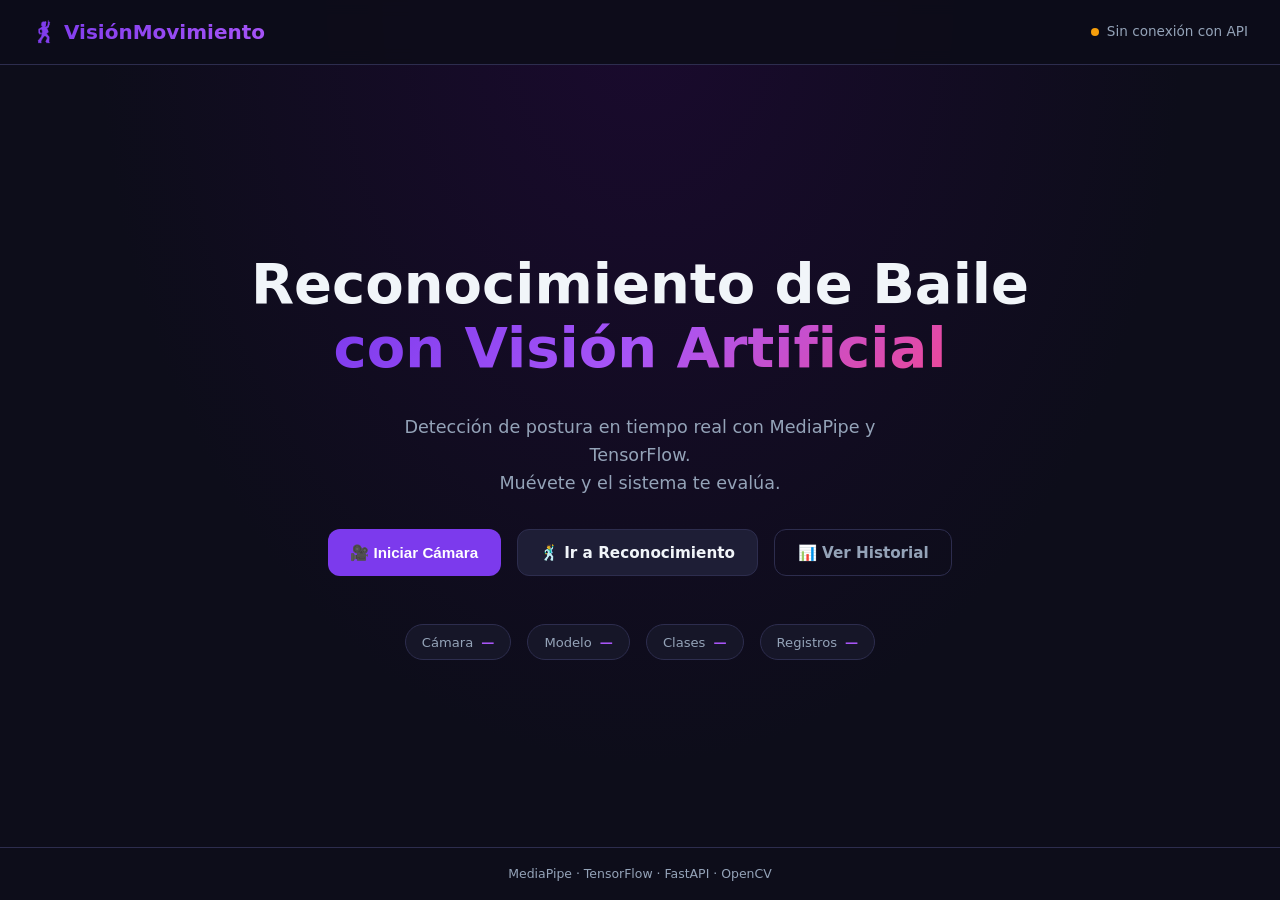
<file: index.html>
<!DOCTYPE html>
<html lang="es">
<head>
  <meta charset="UTF-8" />
  <meta name="viewport" content="width=device-width, initial-scale=1.0" />
  <title>Movimiento — Reconocimiento de Baile</title>
  <link rel="stylesheet" href="css/styles.css" />
</head>
<body>
  <div class="page page--home">

    <header class="header">
      <div class="header__logo">🕺 VisiónMovimiento</div>
      <div class="header__status" id="statusBadge">
        <span class="dot dot--off"></span> Desconectado
      </div>
    </header>

    <main class="hero">
      <h1 class="hero__title">Reconocimiento de Baile<br /><span>con Visión Artificial</span></h1>
      <p class="hero__subtitle">
        Detección de postura en tiempo real con MediaPipe y TensorFlow.<br />
        Muévete y el sistema te evalúa.
      </p>

      <div class="hero__actions">
        <button class="btn btn--primary" id="btnIniciar">
          🎥 Iniciar Cámara
        </button>
        <a href="recognition.html" class="btn btn--secondary" id="btnReconocer">
          🕺 Ir a Reconocimiento
        </a>
        <a href="results.html" class="btn btn--ghost">
          📊 Ver Historial
        </a>
      </div>

      <div class="system-info" id="systemInfo">
        <div class="system-info__item">
          <span class="label">Cámara</span>
          <span class="value" id="infoCamera">—</span>
        </div>
        <div class="system-info__item">
          <span class="label">Modelo</span>
          <span class="value" id="infoModelo">—</span>
        </div>
        <div class="system-info__item">
          <span class="label">Clases</span>
          <span class="value" id="infoClases">—</span>
        </div>
        <div class="system-info__item">
          <span class="label">Registros</span>
          <span class="value" id="infoRegistros">—</span>
        </div>
      </div>
    </main>

    <footer class="footer">
      MediaPipe · TensorFlow · FastAPI · OpenCV
    </footer>
  </div>

  <script src="js/main.js"></script>
</body>
</html>
</file>
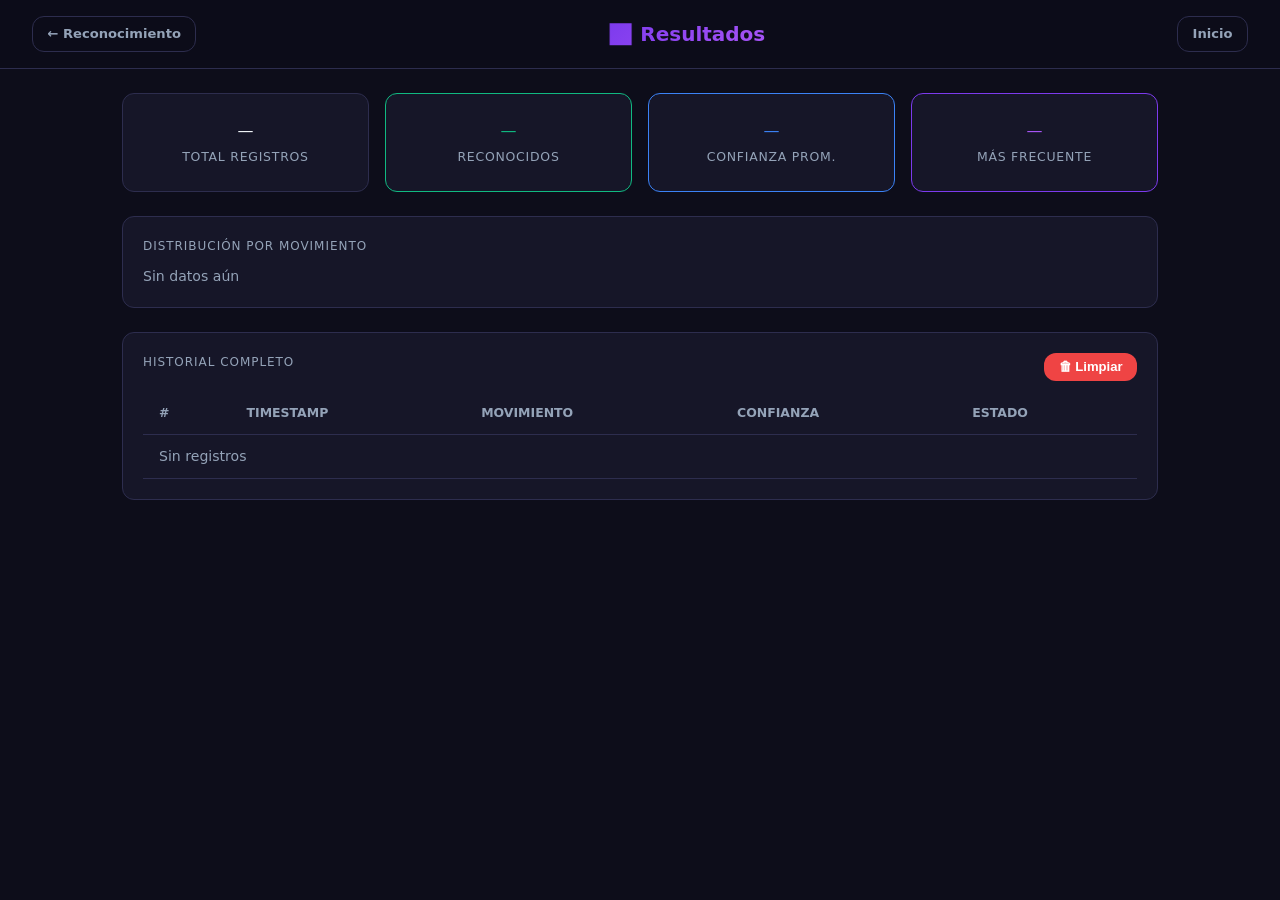
<file: results.html>
<!DOCTYPE html>
<html lang="es">
<head>
  <meta charset="UTF-8" />
  <meta name="viewport" content="width=device-width, initial-scale=1.0" />
  <title>Resultados — MovimientoAI</title>
  <link rel="stylesheet" href="css/styles.css" />
</head>
<body>
  <div class="page page--results">

    <header class="header">
      <a href="recognition.html" class="btn btn--ghost btn--sm">← Reconocimiento</a>
      <div class="header__logo">📊 Resultados</div>
      <a href="index.html" class="btn btn--ghost btn--sm">Inicio</a>
    </header>

    <main class="results-layout">

      <!-- Estadísticas generales -->
      <section class="stats-grid">
        <div class="stat-card">
          <div class="stat-card__value" id="statTotal">—</div>
          <div class="stat-card__label">Total registros</div>
        </div>
        <div class="stat-card stat-card--green">
          <div class="stat-card__value" id="statReconocidos">—</div>
          <div class="stat-card__label">Reconocidos</div>
        </div>
        <div class="stat-card stat-card--blue">
          <div class="stat-card__value" id="statConfianza">—</div>
          <div class="stat-card__label">Confianza prom.</div>
        </div>
        <div class="stat-card stat-card--purple">
          <div class="stat-card__value" id="statFrecuente">—</div>
          <div class="stat-card__label">Más frecuente</div>
        </div>
      </section>

      <!-- Distribución por movimiento -->
      <section class="card">
        <div class="card__label">Distribución por movimiento</div>
        <div id="movDistribution" class="mov-distribution">
          <p class="muted">Sin datos aún</p>
        </div>
      </section>

      <!-- Historial completo -->
      <section class="card">
        <div class="card__header">
          <div class="card__label">Historial completo</div>
          <button class="btn btn--danger btn--sm" id="btnLimpiar">🗑 Limpiar</button>
        </div>
        <div class="table-wrapper">
          <table class="history-table" id="historyTable">
            <thead>
              <tr>
                <th>#</th>
                <th>Timestamp</th>
                <th>Movimiento</th>
                <th>Confianza</th>
                <th>Estado</th>
              </tr>
            </thead>
            <tbody id="historyBody">
              <tr><td colspan="5" class="muted center">Sin registros</td></tr>
            </tbody>
          </table>
        </div>
      </section>

    </main>
  </div>

  <script src="js/results.js"></script>
</body>
</html>
</file>
<file: css/styles.css>
/* ============================================================
   MovimientoAI — Estilos globales
   Spec ref: Sección 10 (Pantallas), Sección 11 (Navegación)
   ============================================================ */

/* ---- Reset y variables ---- */
*, *::before, *::after { box-sizing: border-box; margin: 0; padding: 0; }

:root {
  --bg:        #0d0d1a;
  --bg-card:   #161628;
  --bg-card2:  #1e1e36;
  --accent:    #7c3aed;
  --accent2:   #a855f7;
  --success:   #10b981;
  --danger:    #ef4444;
  --warning:   #f59e0b;
  --info:      #3b82f6;
  --text:      #f1f5f9;
  --text-muted:#94a3b8;
  --border:    #2d2d4e;
  --radius:    12px;
  --shadow:    0 4px 24px rgba(0,0,0,0.4);
  --font:      'Segoe UI', system-ui, sans-serif;
}

body {
  font-family: var(--font);
  background: var(--bg);
  color: var(--text);
  min-height: 100vh;
  line-height: 1.6;
}

/* ---- Layout base ---- */
.page { display: flex; flex-direction: column; min-height: 100vh; }

/* ---- Header ---- */
.header {
  display: flex;
  align-items: center;
  justify-content: space-between;
  padding: 1rem 2rem;
  border-bottom: 1px solid var(--border);
  background: rgba(13,13,26,0.95);
  backdrop-filter: blur(8px);
  position: sticky; top: 0; z-index: 100;
}

.header__logo {
  font-size: 1.25rem;
  font-weight: 700;
  background: linear-gradient(135deg, var(--accent), var(--accent2));
  -webkit-background-clip: text;
  -webkit-text-fill-color: transparent;
  background-clip: text;
}

.header__status {
  display: flex;
  align-items: center;
  gap: .5rem;
  font-size: .85rem;
  color: var(--text-muted);
}

/* ---- Status dot ---- */
.dot {
  width: 8px; height: 8px;
  border-radius: 50%;
  display: inline-block;
}
.dot--off    { background: #475569; }
.dot--on     { background: var(--success); box-shadow: 0 0 6px var(--success); animation: pulse 2s infinite; }
.dot--warn   { background: var(--warning); }

@keyframes pulse {
  0%,100% { opacity: 1; }
  50% { opacity: .5; }
}

/* ---- Buttons ---- */
.btn {
  display: inline-flex; align-items: center; gap: .4rem;
  padding: .65rem 1.4rem;
  border: none; border-radius: var(--radius);
  font-size: .95rem; font-weight: 600;
  cursor: pointer; text-decoration: none;
  transition: all .2s ease;
  white-space: nowrap;
}
.btn:disabled { opacity: .45; cursor: not-allowed; }
.btn--sm { padding: .4rem .9rem; font-size: .82rem; }
.btn--full { width: 100%; justify-content: center; }

.btn--primary  { background: var(--accent); color: #fff; }
.btn--primary:hover:not(:disabled)  { background: var(--accent2); transform: translateY(-1px); }
.btn--secondary{ background: var(--bg-card2); color: var(--text); border: 1px solid var(--border); }
.btn--secondary:hover:not(:disabled){ border-color: var(--accent); color: var(--accent2); }
.btn--ghost    { background: transparent; color: var(--text-muted); border: 1px solid var(--border); }
.btn--ghost:hover:not(:disabled) { color: var(--text); border-color: var(--accent); }
.btn--success  { background: var(--success); color: #fff; }
.btn--success:hover:not(:disabled) { filter: brightness(1.1); }
.btn--danger   { background: var(--danger); color: #fff; }
.btn--danger:hover:not(:disabled)  { filter: brightness(1.1); }
.btn--warning  { background: var(--warning); color: #000; }

/* ---- Cards ---- */
.card {
  background: var(--bg-card);
  border: 1px solid var(--border);
  border-radius: var(--radius);
  padding: 1.25rem;
}
.card--highlight { border-color: var(--accent); }
.card__label { font-size: .75rem; text-transform: uppercase; letter-spacing: .08em; color: var(--text-muted); margin-bottom: .5rem; }
.card__value { font-size: 2rem; font-weight: 800; color: var(--text); }
.card__value--big { font-size: 2.5rem; color: var(--accent2); }
.card__sub { font-size: .82rem; color: var(--text-muted); margin-top: .25rem; }
.card__header { display: flex; align-items: center; justify-content: space-between; margin-bottom: .75rem; }

/* ---- Muted / helpers ---- */
.muted { color: var(--text-muted); font-size: .88rem; }
.center { text-align: center; }

/* ===========================================================
   PANTALLA PRINCIPAL (index.html)
   =========================================================== */
.page--home { background: radial-gradient(ellipse at top, #1a0a2e, var(--bg) 60%); }

.hero {
  flex: 1;
  display: flex; flex-direction: column;
  align-items: center; justify-content: center;
  text-align: center;
  padding: 4rem 2rem;
  gap: 2rem;
}

.hero__title {
  font-size: clamp(2rem, 5vw, 3.5rem);
  font-weight: 900;
  line-height: 1.15;
}
.hero__title span {
  background: linear-gradient(135deg, var(--accent), var(--accent2), #ec4899);
  -webkit-background-clip: text;
  -webkit-text-fill-color: transparent;
  background-clip: text;
}

.hero__subtitle {
  font-size: 1.1rem;
  color: var(--text-muted);
  max-width: 560px;
}

.hero__actions {
  display: flex; flex-wrap: wrap;
  gap: 1rem; justify-content: center;
}

/* System info chips */
.system-info {
  display: flex; flex-wrap: wrap;
  gap: 1rem; justify-content: center;
  margin-top: 1rem;
}
.system-info__item {
  background: var(--bg-card);
  border: 1px solid var(--border);
  border-radius: 999px;
  padding: .4rem 1rem;
  display: flex; gap: .5rem; align-items: center;
  font-size: .82rem;
}
.system-info__item .label { color: var(--text-muted); }
.system-info__item .value { font-weight: 600; color: var(--accent2); }

.footer {
  text-align: center;
  padding: 1rem;
  font-size: .78rem;
  color: var(--text-muted);
  border-top: 1px solid var(--border);
}

/* ===========================================================
   PANTALLA DE RECONOCIMIENTO (recognition.html)
   =========================================================== */
.recognition-layout {
  flex: 1;
  display: grid;
  grid-template-columns: 1fr 360px;
  gap: 1.5rem;
  padding: 1.5rem 2rem;
  align-items: start;
}

/* Video panel */
.video-panel { display: flex; flex-direction: column; gap: 1rem; }

.video-wrapper {
  position: relative;
  background: #000;
  border-radius: var(--radius);
  overflow: hidden;
  aspect-ratio: 4/3;
  border: 2px solid var(--border);
}

.video-stream {
  width: 100%; height: 100%;
  object-fit: cover;
  display: block;
}

.video-overlay {
  position: absolute; inset: 0;
  display: flex; flex-direction: column;
  align-items: center; justify-content: center;
  gap: 1rem;
  background: rgba(0,0,0,0.7);
}
.video-overlay__icon { font-size: 3rem; }
.video-overlay.hidden { display: none; }

.visibility-badge {
  position: absolute;
  top: 12px; right: 12px;
  background: rgba(0,0,0,0.7);
  border-radius: 999px;
  padding: .3rem .8rem;
  font-size: .78rem;
  font-weight: 600;
  border: 1px solid var(--border);
}

/* Controls */
.controls {
  display: flex; flex-wrap: wrap;
  gap: .75rem;
}

/* Results panel */
.results-panel {
  display: flex; flex-direction: column;
  gap: 1rem;
  position: sticky; top: 80px;
}

/* Confidence bar */
.confidence-bar {
  height: 6px;
  background: var(--bg-card2);
  border-radius: 999px;
  margin-top: .5rem;
  overflow: hidden;
}
.confidence-bar__fill {
  height: 100%;
  background: linear-gradient(90deg, var(--accent), var(--accent2));
  border-radius: 999px;
  transition: width .3s ease;
}

/* Probabilities list */
.prob-list { display: flex; flex-direction: column; gap: .5rem; }
.prob-item { display: flex; flex-direction: column; gap: .15rem; }
.prob-item__header { display: flex; justify-content: space-between; font-size: .82rem; }
.prob-item__bar { height: 4px; background: var(--bg-card2); border-radius: 999px; }
.prob-item__bar-fill { height: 100%; background: var(--accent); border-radius: 999px; transition: width .3s; }

/* Mini history */
.mini-history { list-style: none; display: flex; flex-direction: column; gap: .4rem; }
.mini-history li { font-size: .85rem; padding: .3rem .5rem; background: var(--bg-card2); border-radius: 6px; }

/* ===========================================================
   PANTALLA DE RESULTADOS (results.html)
   =========================================================== */
.results-layout {
  flex: 1;
  display: flex; flex-direction: column;
  gap: 1.5rem;
  padding: 1.5rem 2rem;
  max-width: 1100px;
  margin: 0 auto; width: 100%;
}

/* Stats grid */
.stats-grid {
  display: grid;
  grid-template-columns: repeat(auto-fit, minmax(180px, 1fr));
  gap: 1rem;
}

.stat-card {
  background: var(--bg-card);
  border: 1px solid var(--border);
  border-radius: var(--radius);
  padding: 1.5rem;
  text-align: center;
}
.stat-card--green  { border-color: var(--success); }
.stat-card--blue   { border-color: var(--info); }
.stat-card--purple { border-color: var(--accent); }

.stat-card__value .stat-card__value { 
  font-size: 1.1rem; 
  font-weight: 900; 
  word-break: break-word;
  overflow-wrap: break-word;
  line-height: 1.3;
}
.stat-card--green  .stat-card__value { color: var(--success); }
.stat-card--blue   .stat-card__value { color: var(--info); }
.stat-card--purple .stat-card__value { color: var(--accent2); }
.stat-card__label { font-size: .78rem; color: var(--text-muted); margin-top: .25rem; text-transform: uppercase; letter-spacing: .06em; }

/* Movement distribution */
.mov-distribution { display: flex; flex-direction: column; gap: .6rem; margin-top: .5rem; }
.mov-bar { display: flex; flex-direction: column; gap: .2rem; }
.mov-bar__header { display: flex; justify-content: space-between; font-size: .85rem; }
.mov-bar__track { height: 8px; background: var(--bg-card2); border-radius: 999px; }
.mov-bar__fill { height: 100%; background: linear-gradient(90deg, var(--accent), var(--accent2)); border-radius: 999px; transition: width .4s; }

/* Table */
.table-wrapper { overflow-x: auto; margin-top: .75rem; }
.history-table { width: 100%; border-collapse: collapse; font-size: .88rem; }
.history-table th, .history-table td {
  padding: .65rem 1rem;
  text-align: left;
  border-bottom: 1px solid var(--border);
}
.history-table th { color: var(--text-muted); font-weight: 600; font-size: .78rem; text-transform: uppercase; }
.history-table tbody tr:hover { background: var(--bg-card2); }

.badge {
  display: inline-block;
  padding: .15rem .6rem;
  border-radius: 999px;
  font-size: .75rem;
  font-weight: 600;
}
.badge--ok   { background: rgba(16,185,129,.15); color: var(--success); }
.badge--fail { background: rgba(239,68,68,.12); color: var(--danger); }

/* ---- Responsive ---- */
@media (max-width: 768px) {
  .recognition-layout { grid-template-columns: 1fr; }
  .results-panel { position: static; }
  .header { padding: .75rem 1rem; }
}
</file>
